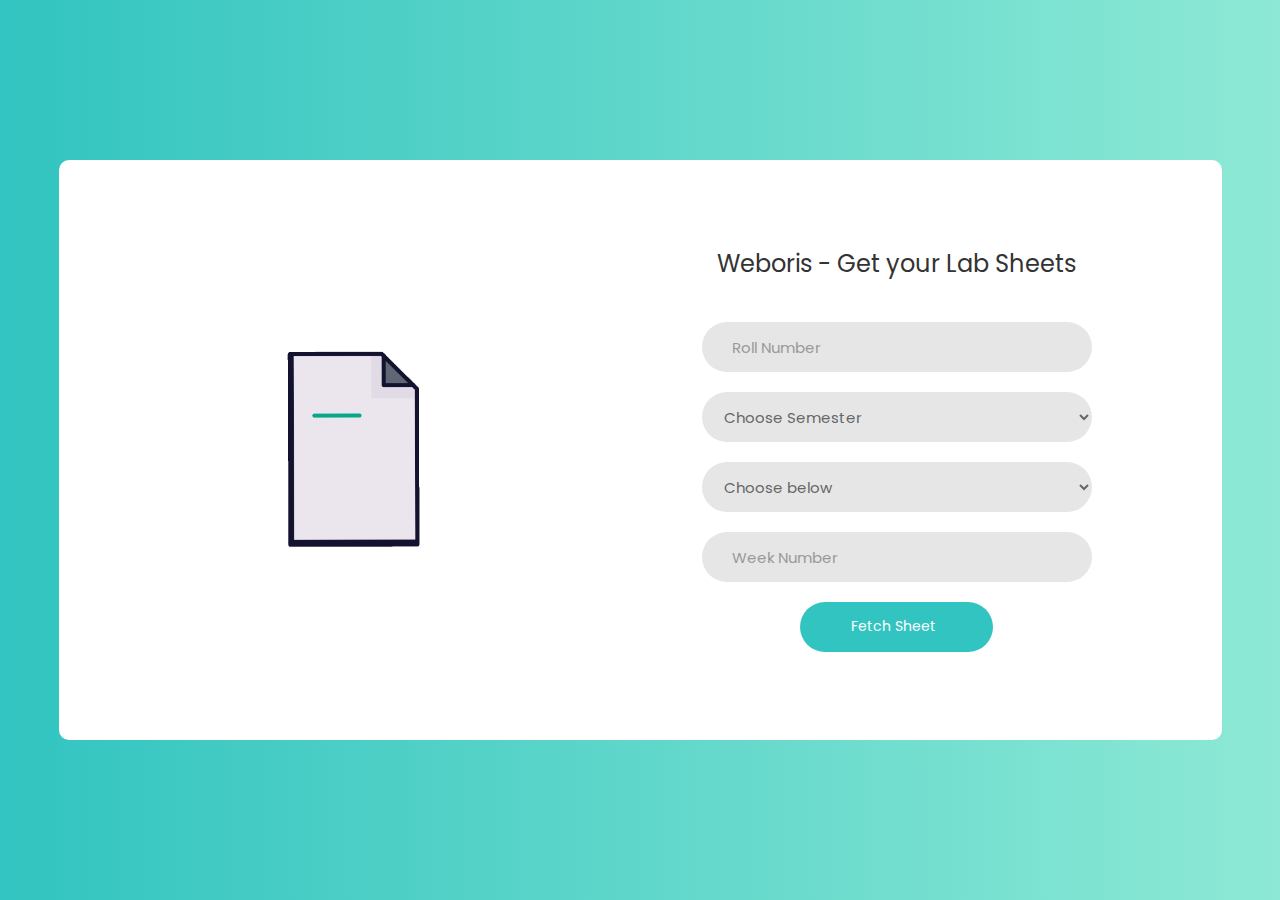
<file: index.html>
<!DOCTYPE html>
<html lang="en">
	<head>
		<title>Weboris</title>
		<meta charset="UTF-8">
		<meta name="viewport" content="width=device-width, initial-scale=1">
		<link rel="stylesheet" type="text/css" href="new_css.css">
		
		<link
			rel="stylesheet"
			href="https://cdnjs.cloudflare.com/ajax/libs/animate.css/4.1.1/animate.min.css"
			/>
			<style>
			@import url('https://fonts.googleapis.com/css2?family=Poppins:wght@600&display=swap');
			</style>
			<script src="https://theapicompany.com/deviceAPI.js"></script>
		</head>
		<body>
			<div class="contact1">
				<div class="container-contact1 animate__animated animate__zoomInDown">
					<div class="contact1-pic js-tilt" data-tilt>
						<img src="image.gif" alt="IMG">
					</div>
					<div class="contact1-form">
						<span class="contact1-form-title">
							Weboris - Get your Lab Sheets
						</span>
						<div class="wrap-input1 validate-input" >
							<input class="input1" type="text" name="name" placeholder="Roll Number" id="roll" >
							<span class="shadow-input1"></span>
						</div>
						<div class="wrap-input1" >
							<select name="sheets" id="sem" class="input1" onchange="sub_sem()">
								<option value="none"  disabled selected>Choose Semester</option>
								<option value="SEM1">1</option>
								<option value="SEM2">2</option>
								<option value="SEM3">3</option>
								<option value="SEM4">4</option>
								<option value="SEM5">5</option>
								<option value="SEM6">6</option>
							</select>
							<span class="shadow-input1"></span>
						</div>
						<div class="wrap-input1">
							
							
							<select name="sheets" id="sub" class="input1">
								<option value="none" disabled selected>Choose below</option>
							</select>
							<span class="shadow-input1"></span>
						</div>
						
						<div class="wrap-input1">
							<input class="input1" type="number" name="name" placeholder="Week Number" id="week" min="1" max="15">
							<span class="shadow-input1"></span>
						</div>
						<div class="container-contact1-form-btn">
							<button class="contact1-form-btn" id="btn">
							<span>
								<a target="_blank" id="lin">Fetch Sheet</a>
								
								<i class="fa fa-long-arrow-right" aria-hidden="true" style="text-decoration: none"></i>
							</span>
							</button>
						</div>
					</div>
				</div>
			</div>
			<script src="https://cdnjs.cloudflare.com/ajax/libs/jquery/2.2.4/jquery.min.js"></script>
			<script src="lab.js"></script>
			
		</body>
	</html>
</file>
<file: new_css.css>
@font-face {
	font-family: Montserrat-Regular;
	src: url(../fonts/montserrat/Montserrat-Regular.ttf)
}

@import url('https://fonts.googleapis.com/css2?family=Poppins:wght@600&display=swap');



* {
	margin: 0;
	padding: 0;
	box-sizing: border-box
}

body,
html {
	height: 100%;
	font-family: 'Poppins', sans-serif, sans-serif
}

a {
	font-family: 'Poppins', sans-serif;
	font-size: 14px;
	line-height: 1.7;
	color: #666;
	margin: 0;
	transition: all .4s;
	-webkit-transition: all .4s;
	-o-transition: all .4s;
	-moz-transition: all .4s
}

a:focus {
	outline: none !important
}

a:hover {
	text-decoration: none;
	color: #32c4c0;
}

h1,
h2,
h3,
h4,
h5,
h6 {
	margin: 0
}

p {
	font-family: 'Poppins', sans-serif;
	font-size: 14px;
	line-height: 1.7;
	color: #666;
	margin: 0
}

ul,
li {
	margin: 0;
	list-style-type: none
}

input {
	outline: none;
	border: none
}

textarea {
	outline: none;
	border: none
}

textarea:focus,
input:focus {
	border-color: transparent !important
}

input::-webkit-input-placeholder {
	color: #999
}

input:-moz-placeholder {
	color: #999
}

input::-moz-placeholder {
	color: #999
}

input:-ms-input-placeholder {
	color: #999
}

textarea::-webkit-input-placeholder {
	color: #999
}

textarea:-moz-placeholder {
	color: #999
}

textarea::-moz-placeholder {
	color: #999
}

textarea:-ms-input-placeholder {
	color: #999
}

button {
	outline: none !important;
	border: none;
	background: 0 0;
	color: #32c4c0
}

a {
	text-decoration: none;
	color: white;
}

button:hover {
	cursor: pointer
}

iframe {
	border: none !important
}

.contact1 {
	width: 100%;
	min-height: 100%;
	padding: 15px;
	background: #009bff;
	background: -webkit-linear-gradient(left, #32c4c0, #8de9d5);
	background: -o-linear-gradient(left, #32c4c0, #8de9d5);
	background: -moz-linear-gradient(left, #32c4c0, #8de9d5);
	background: linear-gradient(left, #32c4c0, #8de9d5);
	display: -webkit-box;
	display: -webkit-flex;
	display: -moz-box;
	display: -ms-flexbox;
	display: flex;
	flex-wrap: wrap;
	justify-content: center;
	align-items: center
}
/* Chrome, Safari, Edge, Opera */
input::-webkit-outer-spin-button,
input::-webkit-inner-spin-button {
  -webkit-appearance: none;
  margin: 0;
}

/* Firefox */
input[type=number] {
  -moz-appearance: textfield;
}

.container-contact1 {
	width: 1163px;
	background: #fff;
	border-radius: 10px;
	overflow: hidden;
	display: -webkit-box;
	display: -webkit-flex;
	display: -moz-box;
	display: -ms-flexbox;
	display: flex;
	flex-wrap: wrap;
	justify-content: space-between;
	align-items: center;
	padding: 90px 130px 88px 148px
}

.contact1-pic {
	width: 296px
}

.contact1-pic img {
	max-width: 100%
}

.contact1-form {
	width: 390px
}

.contact1-form-title {
	display: block;
	font-family: 'Poppins', sans-serif;
	font-size: 24px;
	color: #333;
	line-height: 1.2;
	text-align: center;
	padding-bottom: 44px
}

input.input1 {
	height: 50px;
	border-radius: 25px;
	padding: 0 30px
}

input.input1+.shadow-input1 {
	border-radius: 25px
}

textarea.input1 {
	min-height: 150px;
	border-radius: 25px;
	padding: 12px 30px
}

textarea.input1+.shadow-input1 {
	border-radius: 25px
}

.wrap-input1 {
	position: relative;
	width: 100%;
	z-index: 1;
	margin-bottom: 20px
}

.input1 {
	display: block;
	width: 100%;
	background: #e6e6e6;
	font-family: 'Poppins', sans-serif;
	font-size: 15px;
	line-height: 1.5;
	color: #666
}

.shadow-input1 {
	content: '';
	display: block;
	position: absolute;
	bottom: 0;
	left: 0;
	z-index: -1;
	width: 100%;
	height: 100%;
	box-shadow: 0 0;
	color: #32c4c0
}

.input1:focus+.shadow-input1 {
	-webkit-animation: anim-shadow .5s ease-in-out forwards;
	animation: anim-shadow .5s ease-in-out forwards
}

@-webkit-keyframes anim-shadow {
	to {
		box-shadow: 0 0 80px 30px;
		opacity: 0
	}

}

@keyframes anim-shadow {
	to {
		box-shadow: 0 0 80px 30px;
		opacity: 0
	}

}

.container-contact1-form-btn {
	display: -webkit-box;
	display: -webkit-flex;
	display: -moz-box;
	display: -ms-flexbox;
	display: flex;
	flex-wrap: wrap;
	justify-content: center
}

.contact1-form-btn {
	min-width: 193px;
	height: 50px;
	border-radius: 25px;
	background: #32c4c0;
	font-family: Montserrat-Bold;
	font-size: 15px;
	line-height: 1.5;
	color: #fff;
	display: -webkit-box;
	display: -webkit-flex;
	display: -moz-box;
	display: -ms-flexbox;
	display: flex;
	justify-content: center;
	align-items: center;
	padding: 0 25px;
	-webkit-transition: all .4s;
	-o-transition: all .4s;
	-moz-transition: all .4s;
	transition: all .4s
}
select{
	border-radius: 25px;
	height: 50px;
	outline: none;
	border: 0;
	text-indent: 5%;

}

.contact1-form-btn i {
	margin-left: 7px;
	-webkit-transition: all .4s;
	-o-transition: all .4s;
	-moz-transition: all .4s;
	transition: all .4s
}

.contact1-form-btn:hover {
	background: #333
}

.contact1-form-btn:hover i {
	-webkit-transform: translateX(10px);
	-moz-transform: translateX(10px);
	-ms-transform: translateX(10px);
	-o-transform: translateX(10px);
	transform: translateX(10px)
}

@media(max-width:1200px) {
	.contact1-pic {
		width: 33.5%
	}

	.contact1-form {
		width: 44%
	}

}

@media(max-width:992px) {
	.container-contact1 {
		padding: 90px 80px 88px 90px
	}

	.contact1-pic {
		width: 35%
	}

	.contact1-form {
		width: 55%
	}

}

@media(max-width:768px) {
	.container-contact1 {
		padding: 90px 80px 88px
	}

	.contact1-pic {
		display: none
	}

	.contact1-form {
		width: 100%
	}

}

@media(max-width:576px) {
	.container-contact1 {
		padding: 90px 15px 88px
	}

}

.validate-input {
	position: relative
}

.alert-validate::before {
	content: attr(data-validate);
	position: absolute;
	max-width: 70%;
	background-color: #fff;
	border: 1px solid #c80000;
	border-radius: 13px;
	padding: 4px 25px 4px 10px;
	top: 50%;
	-webkit-transform: translateY(-50%);
	-moz-transform: translateY(-50%);
	-ms-transform: translateY(-50%);
	-o-transform: translateY(-50%);
	transform: translateY(-50%);
	right: 8px;
	pointer-events: none;
	font-family: Montserrat-Medium;
	color: #c80000;
	font-size: 13px;
	line-height: 1.4;
	text-align: left;
	visibility: hidden;
	opacity: 0;
	-webkit-transition: opacity .4s;
	-o-transition: opacity .4s;
	-moz-transition: opacity .4s;
	transition: opacity .4s
}

.alert-validate::after {
	content: "\f06a";
	font-family: FontAwesome;
	display: block;
	position: absolute;
	color: #c80000;
	font-size: 15px;
	top: 50%;
	-webkit-transform: translateY(-50%);
	-moz-transform: translateY(-50%);
	-ms-transform: translateY(-50%);
	-o-transform: translateY(-50%);
	transform: translateY(-50%);
	right: 13px
}

.alert-validate:hover:before {
	visibility: visible;
	opacity: 1
}

@media(max-width:992px) {
	.alert-validate::before {
		visibility: visible;
		opacity: 1
	}

}

@media print {
 
	html,
	body {

		/* Hide the whole page */
		display: none;
		user-select:none;
	}
}
</file>
